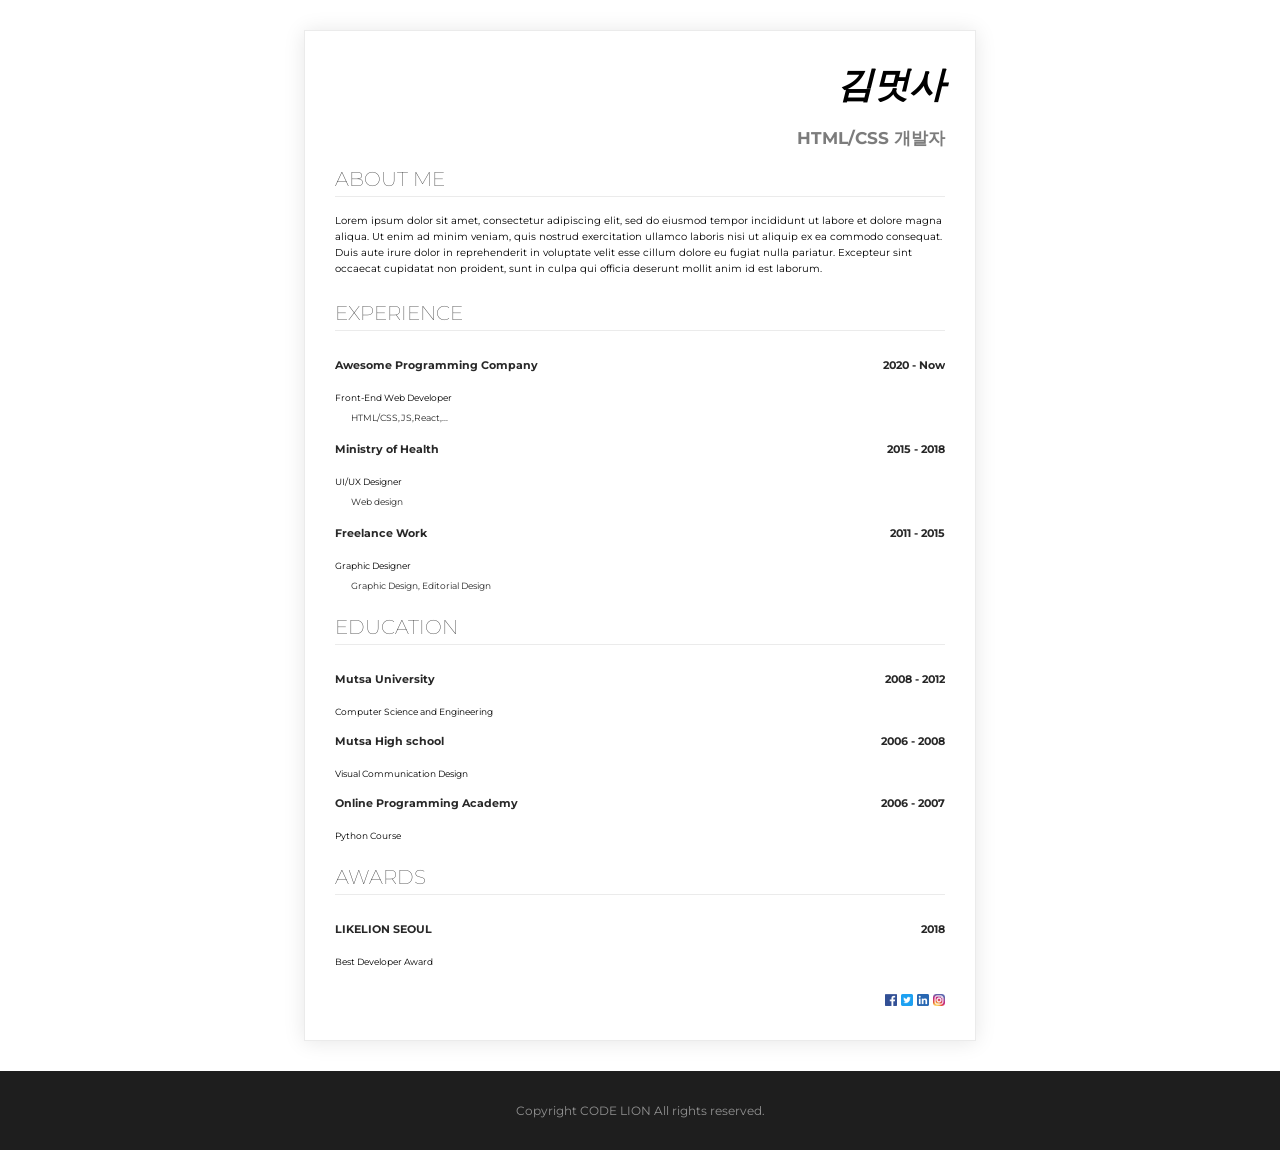
<file: html_css/index.html>
<!DOCTYPE html>
  <head>
    <meta charset="UTF-8">
    <link rel="stylesheet" href="codelion.css">
  </head>
  <body> 
    <div class="mainbox">
      <div class="title-box">
        <h1>김멋사</h1>
        <p class="name-text">HTML/CSS 개발자</p>
      </div>
      <section>
          <h2>ABOUT ME</h2>
          <p class="about-me-text">
      Lorem ipsum dolor sit amet, consectetur adipiscing elit, sed do eiusmod tempor incididunt ut labore et dolore magna aliqua. Ut enim ad minim veniam, quis nostrud exercitation ullamco laboris nisi ut aliquip ex ea commodo consequat. Duis aute irure dolor in reprehenderit in voluptate velit esse cillum dolore eu fugiat nulla pariatur. Excepteur sint occaecat cupidatat non proident, sunt in culpa qui officia deserunt mollit anim id est laborum.
          </p>
      </section>
<!--      section, article 태그는 div랑 똑같음 -> div 중복으로 인해 난잡해진 코드를 prettify하는 역활 -->
      <section>
          <h2>EXPERIENCE</h2>
          <div class="float-wrap">
              <p class="title-text">Awesome Programming Company</p>
              <p class="year-text">2020 - Now</p>
          </div>
          <p class="desc-text">Front-End Web Developer</p>
          <p class="desc-subtext">HTML/CSS,JS,React,...</p>

          <div class="float-wrap">
            <p class="title-text">Ministry of Health</p>
            <p class="year-text">2015 - 2018</p>
          </div>
          <p class="desc-text">UI/UX Designer</p>
          <p class="desc-subtext">Web design</p>

          <div class="float-wrap">
            <p class="title-text">Freelance Work</p>
            <p class="year-text">2011 - 2015</p>
          </div>
          <p class="desc-text">Graphic Designer</p>
          <p class="desc-subtext">Graphic Design, Editorial Design</p>

      </section>

    <section>
        <h2>EDUCATION</h2>
        <div class="float-wrap">
            <p class="title-text">Mutsa University</p>
            <p class="year-text">2008 - 2012</p>
        </div>
        <p class="desc-text">Computer Science and Engineering</p>
        <div class="float-wrap">
            <p class="title-text">Mutsa High school</p>
            <p class="year-text">2006 - 2008</p>
        </div>
        <p class="desc-text">Visual Communication Design</p>
        <div class="float-wrap">
            <p class="title-text">Online Programming Academy</p>
            <p class="year-text">2006 - 2007</p>
        </div>
        <p class="desc-text">Python Course</p>
    </section>

    <section>
      <h2>AWARDS</h2>
      <div class="float-wrap">
        <p class="title-text">LIKELION SEOUL</p>
        <p class="year-text">2018</p>
      </div>
      <p class="desc-text">Best Developer Award</p>
    </section>

      <div class="sns-wrap">
        <a href="http://facebook.com"><img class="sns-img" src="images/facebook.png"></a>
        <!--          a태그를 활용해 링크를 건다-->
        <img class="sns-img" src="images/twitter.png">
        <img class="sns-img" src="images/linked-in.png">
        <img class="sns-img" src="images/insta.png">

      </div>


    </div>
    <footer>
      <p>Copyright CODE LION All rights reserved.</p>
    </footer>
  </body>
</html>
</file>
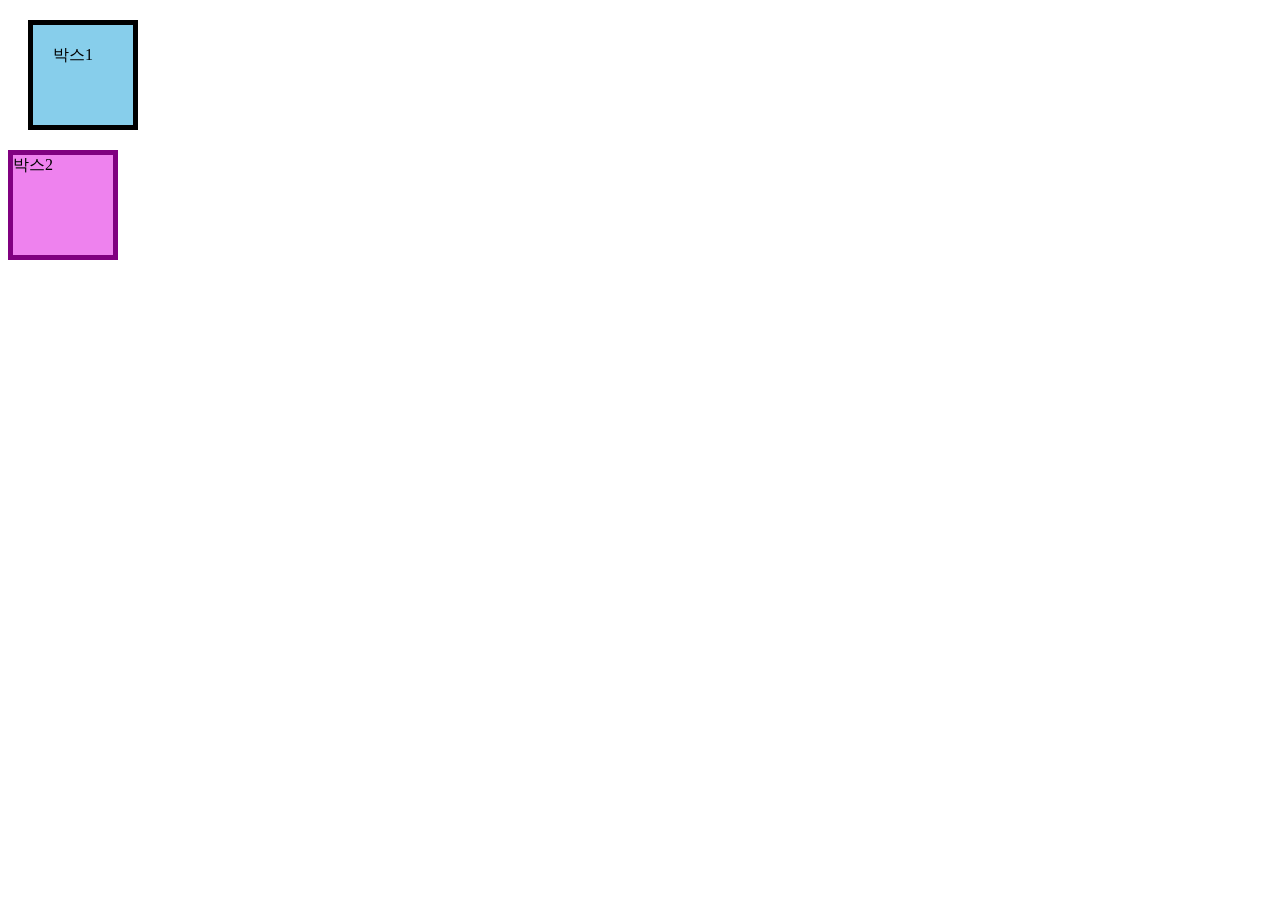
<file: html_css/box_model.html>
<!DOCTYPE html>
  <head>
    <meta charset="UTF-8">
    <link rel="stylesheet" href="box_model.css">
  </head>
  <body> 
    <div class="box1">박스1</div>
    <div class="box2">박스2</div>
  </body>
</html>
</file>
<file: html_css/codelion.css>
@import url('https://fonts.googleapis.com/css?family=Montserrat:100,200,300,400,500,600,700,800&display=swap');
/*구글의 몬세라 폰트 부르기 -> import */

* {
    font-family: 'Montserrat';
}
/** : 이 문서 모두에 해당하는 css 문법
불러온 이후에 폰트 명시
폰트를 전체 문서 적용 */


body,h1,h2 {
    margin:0px;
    padding:0px;
}
/*마진과 패딩 일관되게 보이게 적용*/

body {
    min-width: fit-content;
}
/*임의로 넣어준 것*/

h1 {
    font-size: 36px;
    font-weight: bold;
    font-style: italic;
}

h2 {
    font-size: 20px;
    font-weight: lighter;
    color : #282828 ;
    border-bottom: 1px solid #ebebeb;
    /*아래줄 밑줄 그어주기*/
    margin-bottom : 16px ;
    padding-bottom : 5px ;
}
/*lighter ->얇은 글씨*/



   
.mainbox{
      width:610px;
      padding: 30px;
    /*패딩 : 내부 여백 | 마진 : 외부 여백 */
      margin: 30px;
      margin-right: auto;
      margin-left: auto;
    /* 둘다 auto로 설정 시 -> 가운데 정렬 */

      border: 1px solid #ebebeb;
    /*테두리를 그림 */

      box-shadow: 0 1px 20px 0 rgba(0,0,0,0.1);
    /*X축 그림자 | Y축 그림자 | blur | spread | 그림자의 색깔(rgb + opacity) */
}



section {
    margin-bottom: 24px;
}

/*class css */
.name-text {
    font-size: 17px;
    color: #7c7c7c;
    /*css color code*/
    font-weight: bold;
}

.about-me-text {
    font-size: 10px;
    line-height: 16px;
    /*줄간 간격 */
}

.title-text {
    font-size: 11px;
    font-weight: bold;
    color: #282828;
    float : left ;
    /*붕붕 떠 다니되 한 줄에서 왼쪽에서 붙어서 떠다녀라*/
}
/*float는 겹칠 확률이 높음*/

.year-text {
    font-size: 11px;
    font-weight: bold;
    color: #282828;
    float : right ;
}

/*float를 하면 겹치기 때문에 그를 방지*/
.float-wrap {
    overflow: hidden ;
}
/*overflow : hidden -> float 사용시 다른 요소들과 겹치치 않게 됨*/

.desc-text {
    font-size: 9px;
    margin-bottom:6px;
}

.desc-subtext {
    font-size: 9px;
    color:#282828;
    padding-left:16px;
    margin-bottom:8px;
}



footer {
    text-align: center;
    background-color: #1e1e1e;
    padding: 20px;
    font-size: 12px;
    color: #919191;
}

.title-box {
    text-align: right;
}

.sns-img {
    width: 12px;
    height: 12px;
}

.sns-wrap {
    text-align: right;
}
</file>
<file: html_css/box_model.css>
.box1 {
    background-color: skyblue;
    width: 60px;
    height: 60px;
    border: 5px solid black; /*테두리*/
    padding: 20px; /* 테두리 안의 여백*/
    margin: 20px;/* 테두리 밖의 여백 */
}
/*박스 내용물은 바뀌지 않음*/


.box2 {
    background-color: violet;
    width: 100px;
    height: 100px;
    border: 5px solid purple;
}
</file>
